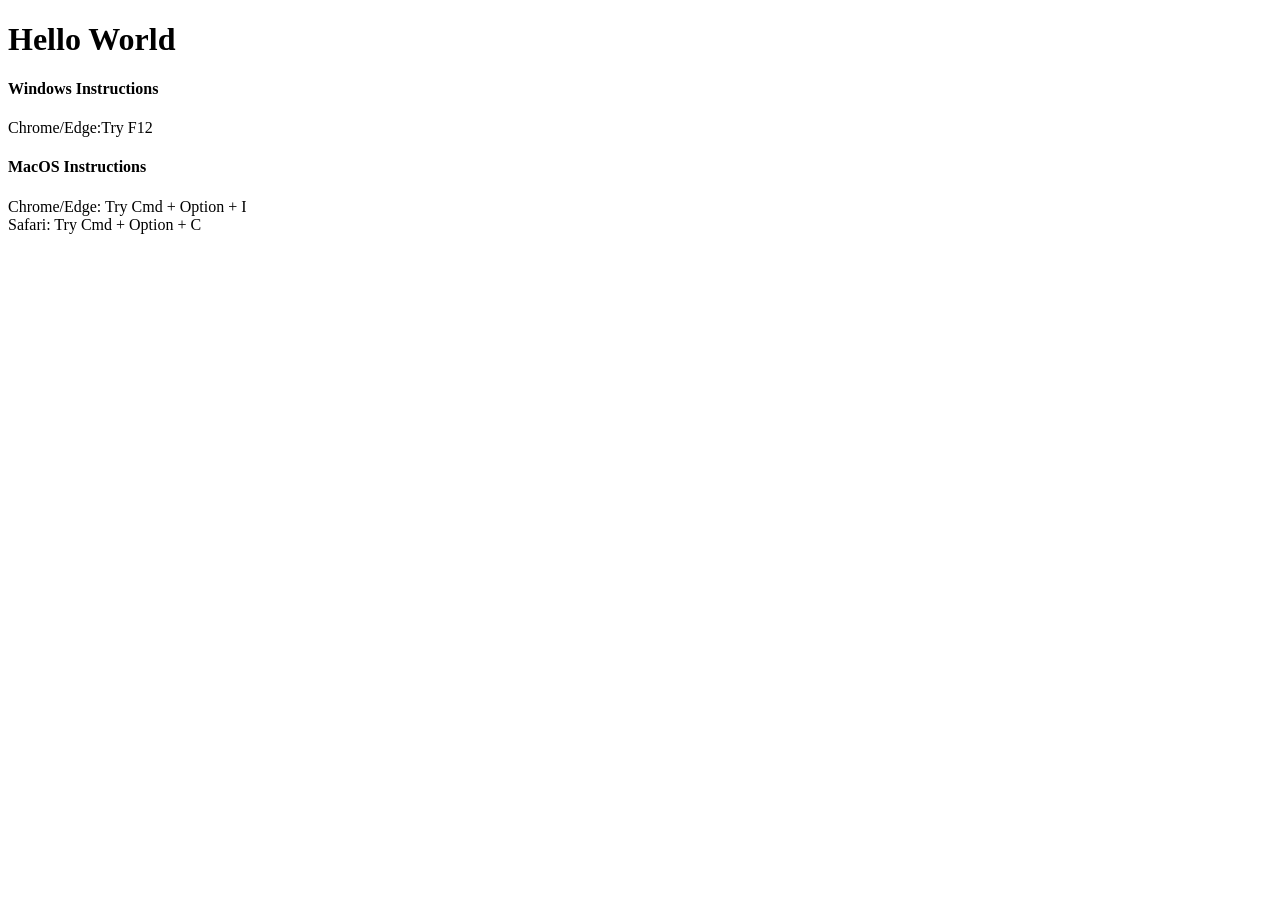
<file: demos/01_Demo_HelloWorld/index.html>
<!DOCTYPE html>
<html lang="en">
<head>
    <meta charset="UTF-8">
    <meta name="viewport" content="width=device-width, initial-scale=1.0">
    <title>Hello World</title>

</head>
<body>

    <div class="page-layout">

        <div class="container">

            <h1>Hello World</h1>
            <h4>Windows Instructions</h4>
            <p>
                Chrome/Edge:Try F12
            </p>
            <h4>MacOS Instructions</h4>
            <p>
                Chrome/Edge: Try Cmd + Option + I <br>
                Safari: Try Cmd + Option + C
            </p>

        </div>

    </div>

    <script>

        function sayHello() {

            var myName =  "Hannah";

            if (myName == "Josh") {

                // Josh Speaks
                console.log("Hello, World! My name is Josh.");

            } else if(myName == "Hannah") {

                // Hannah Speaks
                console.log("Hello, World! My name is Hannah.");

            } else {

                // Assign a default message.
                console.log("Hello, World!");

            }

            // Assign a message that always displays.
            console.log("The End.");

        }


        sayHello();


    </script>

</body>
</html>
</file>
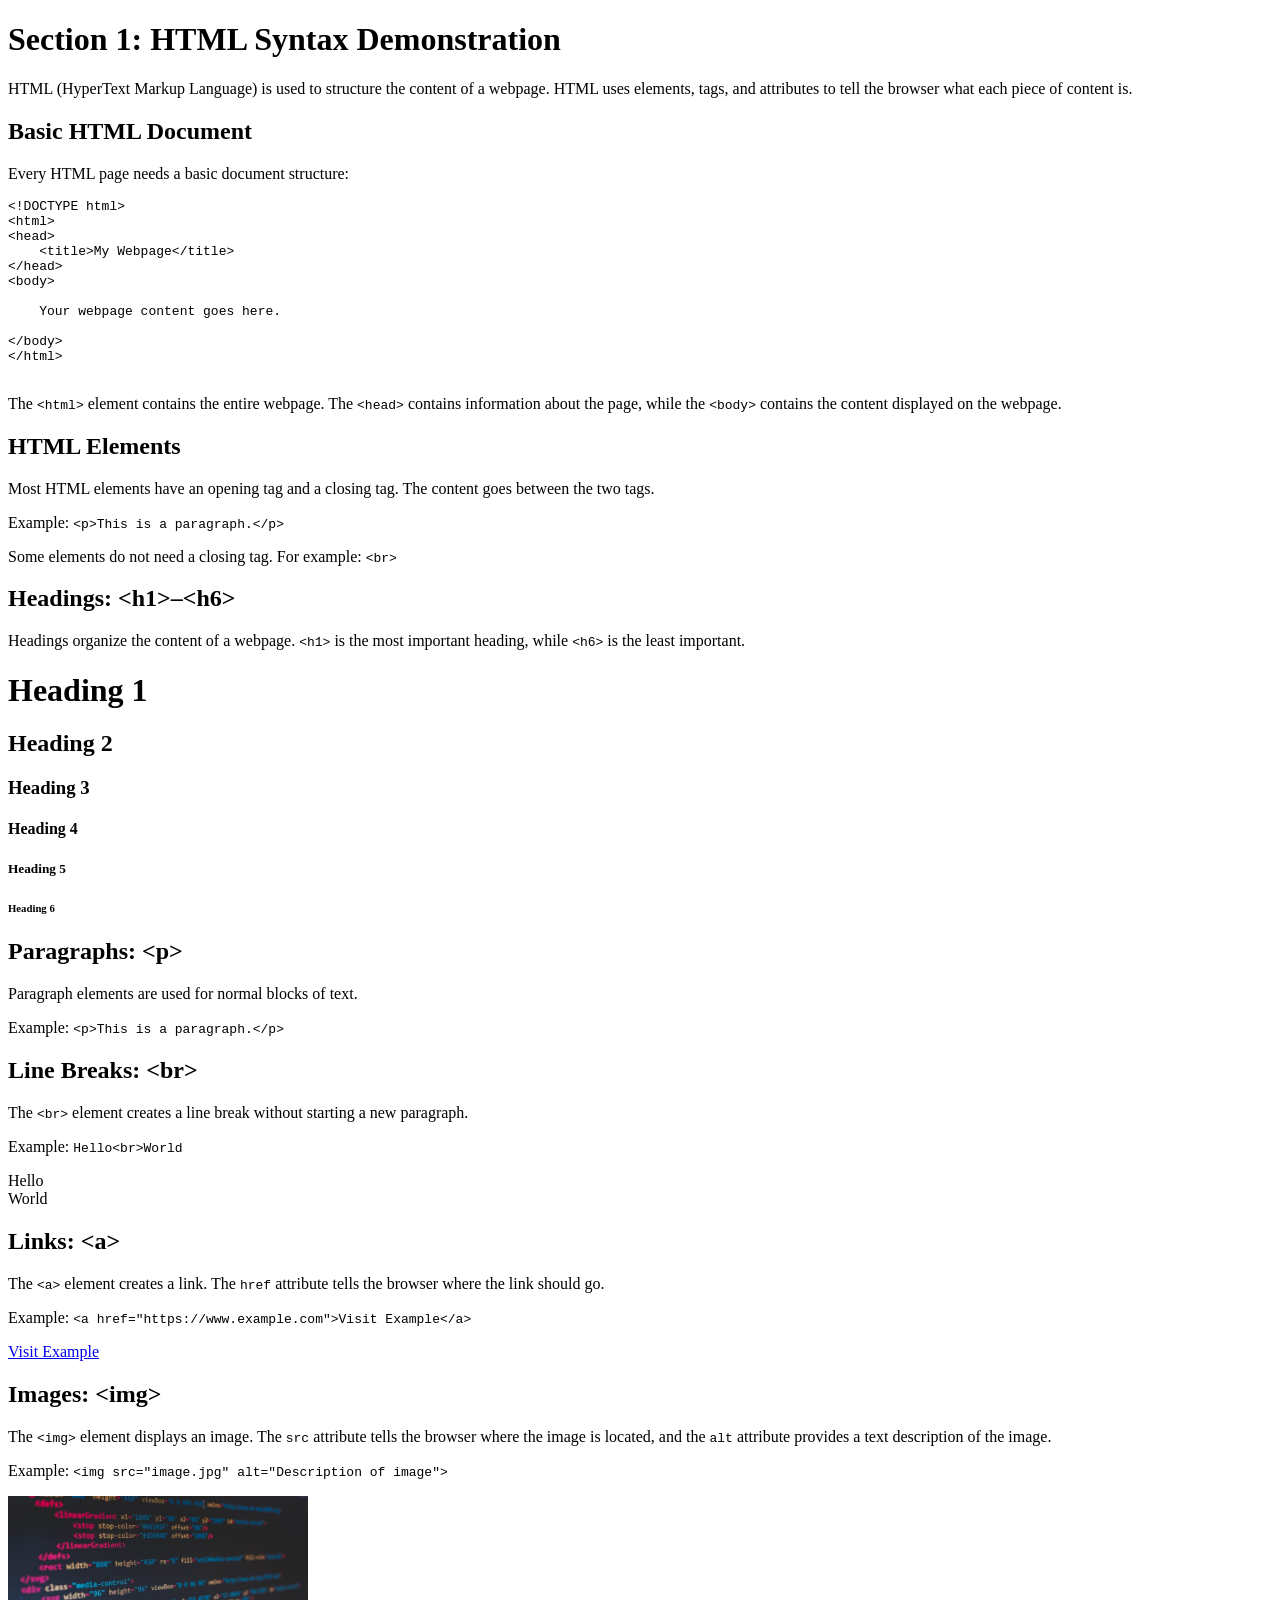
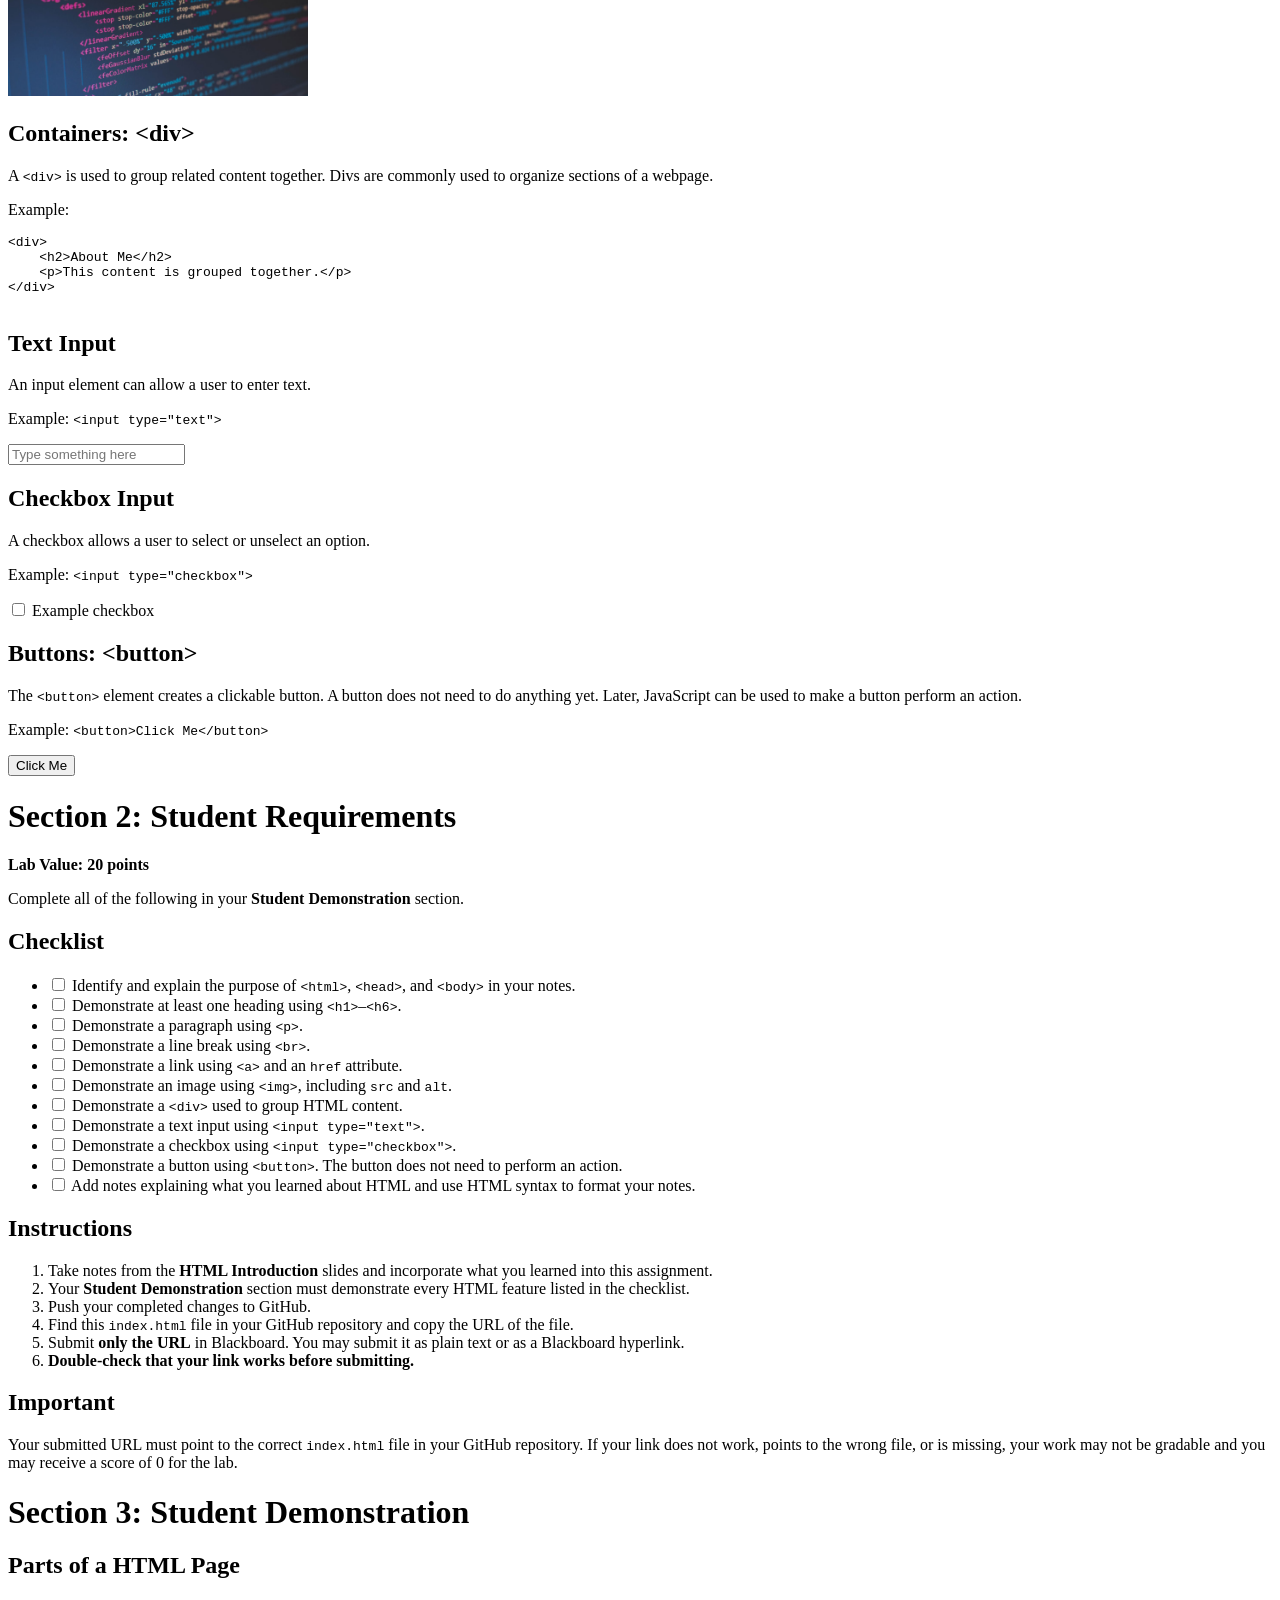
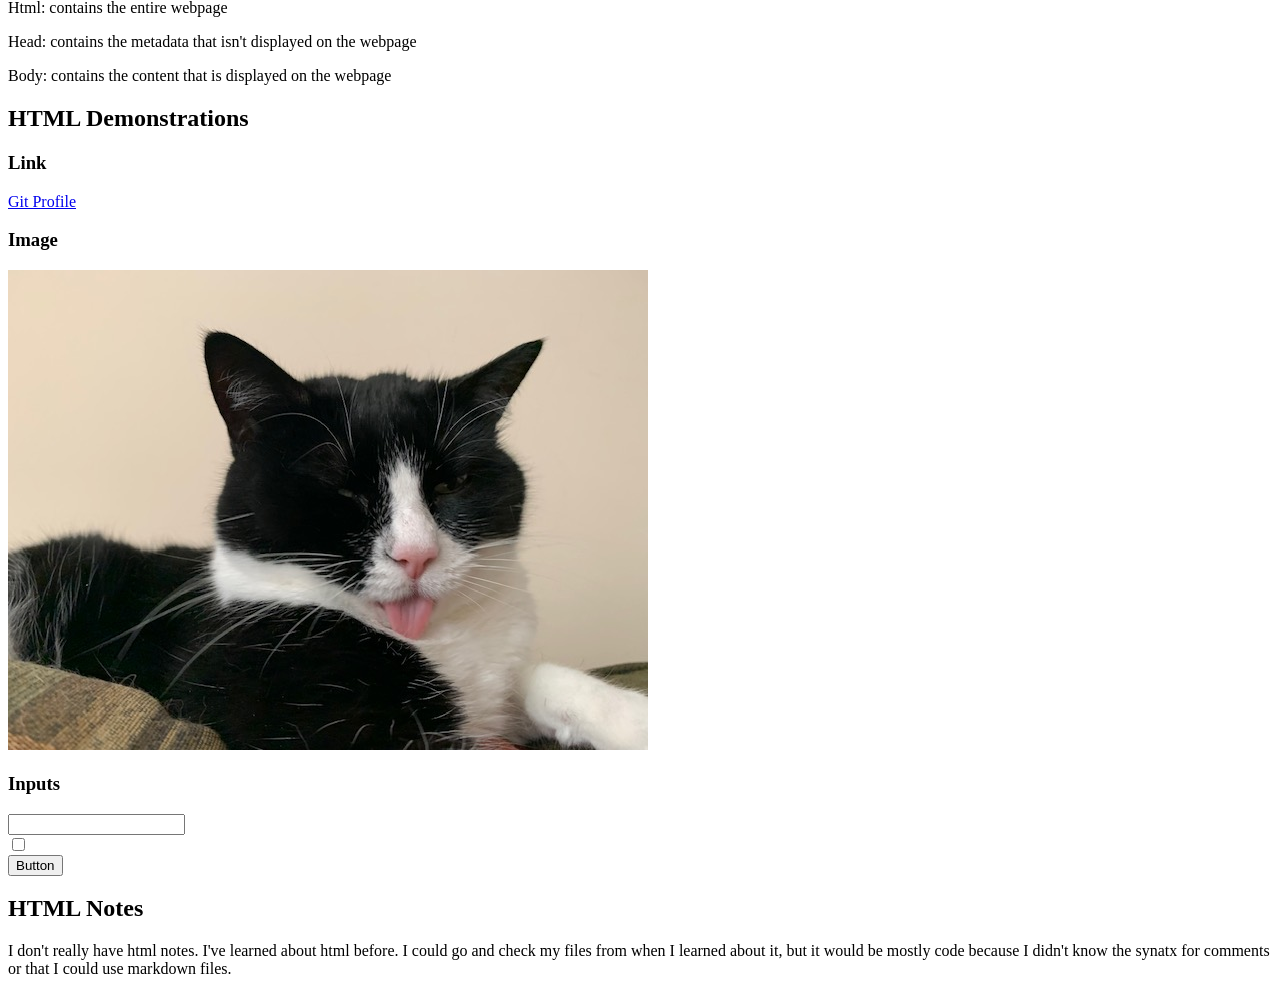
<file: labs/lab04-HTML-introduction/index.html>
<!DOCTYPE html>
<html lang="en">
<head>
    <meta charset="UTF-8">
    <title>HTML Introduction Lab</title>
</head>

<body>

    <!-- =========================================================
         SECTION 1: HTML SYNTAX DEMONSTRATION
         ========================================================= -->

    <div>
        <h1>Section 1: HTML Syntax Demonstration</h1>

        <p>
            HTML (HyperText Markup Language) is used to structure the
            content of a webpage. HTML uses elements, tags, and attributes
            to tell the browser what each piece of content is.
        </p>

        <h2>Basic HTML Document</h2>

        <p>
            Every HTML page needs a basic document structure:
        </p>

        <pre>
&lt;!DOCTYPE html&gt;
&lt;html&gt;
&lt;head&gt;
    &lt;title&gt;My Webpage&lt;/title&gt;
&lt;/head&gt;
&lt;body&gt;

    Your webpage content goes here.

&lt;/body&gt;
&lt;/html&gt;
        </pre>

        <p>
            The <code>&lt;html&gt;</code> element contains the entire webpage.
            The <code>&lt;head&gt;</code> contains information about the page,
            while the <code>&lt;body&gt;</code> contains the content displayed
            on the webpage.
        </p>


        <h2>HTML Elements</h2>

        <p>
            Most HTML elements have an opening tag and a closing tag.
            The content goes between the two tags.
        </p>

        <p>
            Example:
            <code>&lt;p&gt;This is a paragraph.&lt;/p&gt;</code>
        </p>

        <p>
            Some elements do not need a closing tag. For example:
            <code>&lt;br&gt;</code>
        </p>


        <h2>Headings: &lt;h1&gt;–&lt;h6&gt;</h2>

        <p>
            Headings organize the content of a webpage.
            <code>&lt;h1&gt;</code> is the most important heading,
            while <code>&lt;h6&gt;</code> is the least important.
        </p>

        <h1>Heading 1</h1>
        <h2>Heading 2</h2>
        <h3>Heading 3</h3>
        <h4>Heading 4</h4>
        <h5>Heading 5</h5>
        <h6>Heading 6</h6>


        <h2>Paragraphs: &lt;p&gt;</h2>

        <p>
            Paragraph elements are used for normal blocks of text.
        </p>

        <p>
            Example:
            <code>&lt;p&gt;This is a paragraph.&lt;/p&gt;</code>
        </p>


        <h2>Line Breaks: &lt;br&gt;</h2>

        <p>
            The <code>&lt;br&gt;</code> element creates a line break
            without starting a new paragraph.
        </p>

        <p>
            Example:
            <code>Hello&lt;br&gt;World</code>
        </p>

        <p>
            Hello<br>
            World
        </p>


        <h2>Links: &lt;a&gt;</h2>

        <p>
            The <code>&lt;a&gt;</code> element creates a link.
            The <code>href</code> attribute tells the browser where
            the link should go.
        </p>

        <p>
            Example:
            <code>&lt;a href="https://www.example.com"&gt;Visit Example&lt;/a&gt;</code>
        </p>

        <p>
            <a href="https://www.example.com">Visit Example</a>
        </p>


        <h2>Images: &lt;img&gt;</h2>

        <p>
            The <code>&lt;img&gt;</code> element displays an image.
            The <code>src</code> attribute tells the browser where the
            image is located, and the <code>alt</code> attribute provides
            a text description of the image.
        </p>

        <p>
            Example:
            <code>&lt;img src="image.jpg" alt="Description of image"&gt;</code>
        </p>

        <img src="./assets/image.jpg" alt="HTML Webpage" width="300" height="200">


        <h2>Containers: &lt;div&gt;</h2>

        <p>
            A <code>&lt;div&gt;</code> is used to group related content
            together. Divs are commonly used to organize sections of a webpage.
        </p>

        <p>
            Example:
        </p>

        <pre>
&lt;div&gt;
    &lt;h2&gt;About Me&lt;/h2&gt;
    &lt;p&gt;This content is grouped together.&lt;/p&gt;
&lt;/div&gt;
        </pre>


        <h2>Text Input</h2>

        <p>
            An input element can allow a user to enter text.
        </p>

        <p>
            Example:
            <code>&lt;input type="text"&gt;</code>
        </p>

        <p>
            <input type="text" placeholder="Type something here">
        </p>


        <h2>Checkbox Input</h2>

        <p>
            A checkbox allows a user to select or unselect an option.
        </p>

        <p>
            Example:
            <code>&lt;input type="checkbox"&gt;</code>
        </p>

        <p>
            <input type="checkbox"> Example checkbox
        </p>


        <h2>Buttons: &lt;button&gt;</h2>

        <p>
            The <code>&lt;button&gt;</code> element creates a clickable
            button. A button does not need to do anything yet. Later,
            JavaScript can be used to make a button perform an action.
        </p>

        <p>
            Example:
            <code>&lt;button&gt;Click Me&lt;/button&gt;</code>
        </p>

        <p>
            <button>Click Me</button>
        </p>

    </div>


    <!-- =========================================================
         SECTION 2: STUDENT REQUIREMENTS
         ========================================================= -->

    <div>

        <h1>Section 2: Student Requirements</h1>

        <p>
            <strong>Lab Value: 20 points</strong>
        </p>

        <p>
            Complete all of the following in your
            <strong>Student Demonstration</strong> section.
        </p>


        <h2>Checklist</h2>

        <ul>

            <li>
                <input type="checkbox">
                Identify and explain the purpose of
                <code>&lt;html&gt;</code>, <code>&lt;head&gt;</code>,
                and <code>&lt;body&gt;</code> in your notes.
            </li>

            <li>
                <input type="checkbox">
                Demonstrate at least one heading using
                <code>&lt;h1&gt;</code>–<code>&lt;h6&gt;</code>.
            </li>

            <li>
                <input type="checkbox">
                Demonstrate a paragraph using <code>&lt;p&gt;</code>.
            </li>

            <li>
                <input type="checkbox">
                Demonstrate a line break using <code>&lt;br&gt;</code>.
            </li>

            <li>
                <input type="checkbox">
                Demonstrate a link using <code>&lt;a&gt;</code> and
                an <code>href</code> attribute.
            </li>

            <li>
                <input type="checkbox">
                Demonstrate an image using <code>&lt;img&gt;</code>,
                including <code>src</code> and <code>alt</code>.
            </li>

            <li>
                <input type="checkbox">
                Demonstrate a <code>&lt;div&gt;</code> used to group
                HTML content.
            </li>

            <li>
                <input type="checkbox">
                Demonstrate a text input using
                <code>&lt;input type="text"&gt;</code>.
            </li>

            <li>
                <input type="checkbox">
                Demonstrate a checkbox using
                <code>&lt;input type="checkbox"&gt;</code>.
            </li>

            <li>
                <input type="checkbox">
                Demonstrate a button using <code>&lt;button&gt;</code>.
                The button does not need to perform an action.
            </li>

            <li>
                <input type="checkbox">
                Add notes explaining what you learned about HTML and
                use HTML syntax to format your notes.
            </li>

        </ul>


        <h2>Instructions</h2>

        <ol>

            <li>
                Take notes from the <strong>HTML Introduction</strong>
                slides and incorporate what you learned into this assignment.
            </li>

            <li>
                Your <strong>Student Demonstration</strong> section must
                demonstrate every HTML feature listed in the checklist.
            </li>

            <li>
                Push your completed changes to GitHub.
            </li>

            <li>
                Find this <code>index.html</code> file in your GitHub
                repository and copy the URL of the file.
            </li>

            <li>
                Submit <strong>only the URL</strong> in Blackboard.
                You may submit it as plain text or as a Blackboard hyperlink.
            </li>

            <li>
                <strong>Double-check that your link works before submitting.</strong>
            </li>

        </ol>


        <h2>Important</h2>

        <p>
            Your submitted URL must point to the correct
            <code>index.html</code> file in your GitHub repository.
            If your link does not work, points to the wrong file, or is
            missing, your work may not be gradable and you may receive
            a score of 0 for the lab.
        </p>

    </div>


    <!-- =========================================================
         SECTION 3: STUDENT DEMONSTRATION
         ========================================================= -->

    <div>

        <h1>Section 3: Student Demonstration</h1>

        <p>
            <!-- this feels a little strange, I usually take notes in comments or on a markdown file -->
            <div>
                 <h2>Parts of a HTML Page</h2>
                
                <p>
                    Html: contains the entire webpage
                </p>

                <p>
                    Head: contains the metadata that isn't displayed on the webpage
                </p>

                <p>
                    Body: contains the content that is displayed on the webpage
                </p>
            </div>

            <div>
                <h2>HTML Demonstrations</h2>
                
                <h3>Link</h3>

                <a href="https://github.com/olsons36-creator"_blank target="_blank">Git Profile</a>

                <h3>Image</h3>

                <img src="assets/Zoey.jpg" alt="picture of my cat sticking her tounge out">

                <h3>Inputs</h3>

                <input type="text">
                <br>

                <input type="checkbox">
                <br>

                <button>Button</button>

            </div>

            <div>
                <h2>HTML Notes</h2>

                <p>
                    I don't really have html notes. I've learned about html before. I could go and check my files from when I learned about it,
                    but it would be mostly code because I didn't know the synatx for comments or that I could use markdown files. 
                </p>

            </div>

        </p>

    </div>

</body>
</html>
</file>
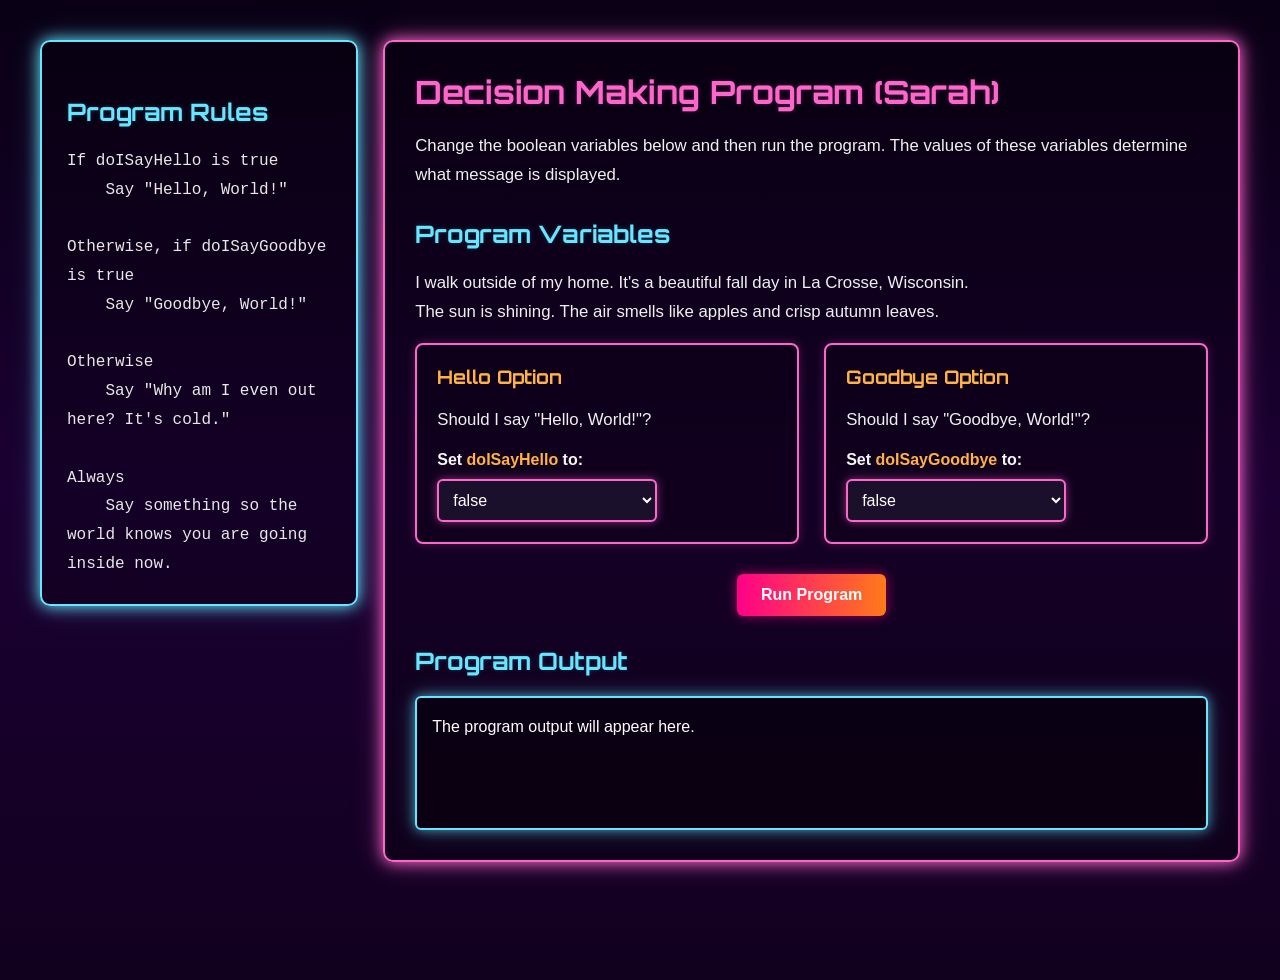
<file: labs/lab06-programming-introduction/index.html>
<!DOCTYPE html>
<html lang="en">
<head>
    <meta charset="UTF-8">
    <meta name="viewport" content="width=device-width, initial-scale=1.0">
    <title>Decision Making Program</title>

    <link rel="stylesheet" type="text/css" href="css/style.css">
</head>
<body>

    <div class="page-layout">

        <aside class="sidebar">

            <h2>Program Rules</h2>

            <div class="rules">

                If doISayHello is true<br>
                &nbsp;&nbsp;&nbsp;&nbsp;Say "Hello, World!"<br><br>

                Otherwise, if doISayGoodbye is true<br>
                &nbsp;&nbsp;&nbsp;&nbsp;Say "Goodbye, World!"<br><br>

                Otherwise<br>
                &nbsp;&nbsp;&nbsp;&nbsp;Say "Why am I even out here? It's cold."<br><br>

                Always<br>
                &nbsp;&nbsp;&nbsp;&nbsp;Say something so the world knows you are going inside now.

            </div>

        </aside>

        <div class="container">

            <h1>Decision Making Program (Sarah)</h1>

            <p>
                Change the boolean variables below and then run the program.
                The values of these variables determine what message is displayed.
            </p>

            <h2>Program Variables</h2>

            <p>
                I walk outside of my home. It's a beautiful fall day in La Crosse, Wisconsin.
                <br>
                The sun is shining. The air smells like apples and crisp autumn leaves.
            </p>

            <div class="variable-container">

                <div class="variable-card">

                    <h3>Hello Option</h3>

                    <p>
                        Should I say "Hello, World!"?
                    </p>

                    <label for="helloInput">
                        Set <strong>doISayHello</strong> to:&nbsp;
                    </label>

                    <select id="helloInput">
                        <option value="true">true</option>
                        <option value="false" selected>false</option>
                    </select>

                </div>

                <div class="variable-card">

                    <h3>Goodbye Option</h3>

                    <p>
                        Should I say "Goodbye, World!"?
                    </p>

                    <label for="goodbyeInput">
                        Set <strong>doISayGoodbye</strong> to:&nbsp;
                    </label>

                    <select id="goodbyeInput">
                        <option value="true">true</option>
                        <option value="false" selected>false</option>
                    </select>

                </div>

            </div>

            <button onclick="runProgram()">Run Program</button>

            <h2>Program Output</h2>

            <div id="output">
                The program output will appear here.
            </div>

        </div>

    </div>

    <script>

        let doISayHello = false;
        let doISayGoodbye = false;

        function updateVariables() {

            doISayHello =
                document.getElementById("helloInput").value == "true";

            doISayGoodbye =
                document.getElementById("goodbyeInput").value == "true";

        }

        function displayMessages(message, finalMessage) {

            document.getElementById("output").innerHTML =
                message + "<br>" + "..." + "<br>" + "..." + "<br>" + finalMessage;

        }

        function sayHello() {

            /***********************************************************************
            * DIRECTIONS
            *
            * Run the program using every possible combination of true and false
            * values for the variables below.
            *
            * Record your observations for each test in the Student Observation
            * Area.
            ***********************************************************************/

            /*
                STUDENT OBSERVATION AREA
            
                Test #1
                doISayHello = true
                doISayGoodbye = true
             
                Observation:
                Hello World
                ...
                ...
                I am tired of being outside. I am going inside now.
            
                ***********************************************************************
                
                Test #2
                doISayHello = false
                doISayGoodbye = false
             
                Observation:
                Why am I even out here? It's cold.
                ...
                ...
                I am tired of being outside. I am going inside now.

                ***********************************************************************

                Test #3
                doISayHello = true
                doISayGoodbye = false
             
                Observation:
                Hello World!
                ...
                ...
                I am tired of being outside. I am going inside now.

                ***********************************************************************    

                Test #4
                doISayHello = false
                doISayGoodbye = true
             
                Observation:
                Goodbye World!
                ...
                ...
                I am tired of being outside. I am going inside now.
                
            */
    

            let message;
            let finalMessage;
            let worldMessage;

            if(doISayHello == true) {

                // Assign a greeting message.
                message = "Hello, World!";
                worldMessage = "Hi";

            } else if(doISayGoodbye == true) {

                // Assign a goodbye message.
                message = "Goodbye, World!";
                worldMessage = "Bye";

            } else {

                // Assign a default message.
                message = "If you have low iron, you might want to go to your doctor to see what you can do. My mom had really low iron and she got a few blood infusions to increase her iron. She also takes iron supplements to keep her iron levels normal (they were prescribed by her doctor). She mentioned to me that she has a lot more energy now.";
                worldMessage = "(sorry for the unsolicited advice)";

            }
            
            if ((doISayHello == true) & (doISayGoodbye == true)) {

                message = "Hello Goodbye, World!";
                worldMessage = "What";

            }

            // Assign a message that always displays.
            finalMessage = "Check the console log";

            console.log(worldMessage);

            displayMessages(message, finalMessage);

        }

        function runProgram() {

            updateVariables();
            sayHello();

        }

    </script>

</body>
</html>
</file>
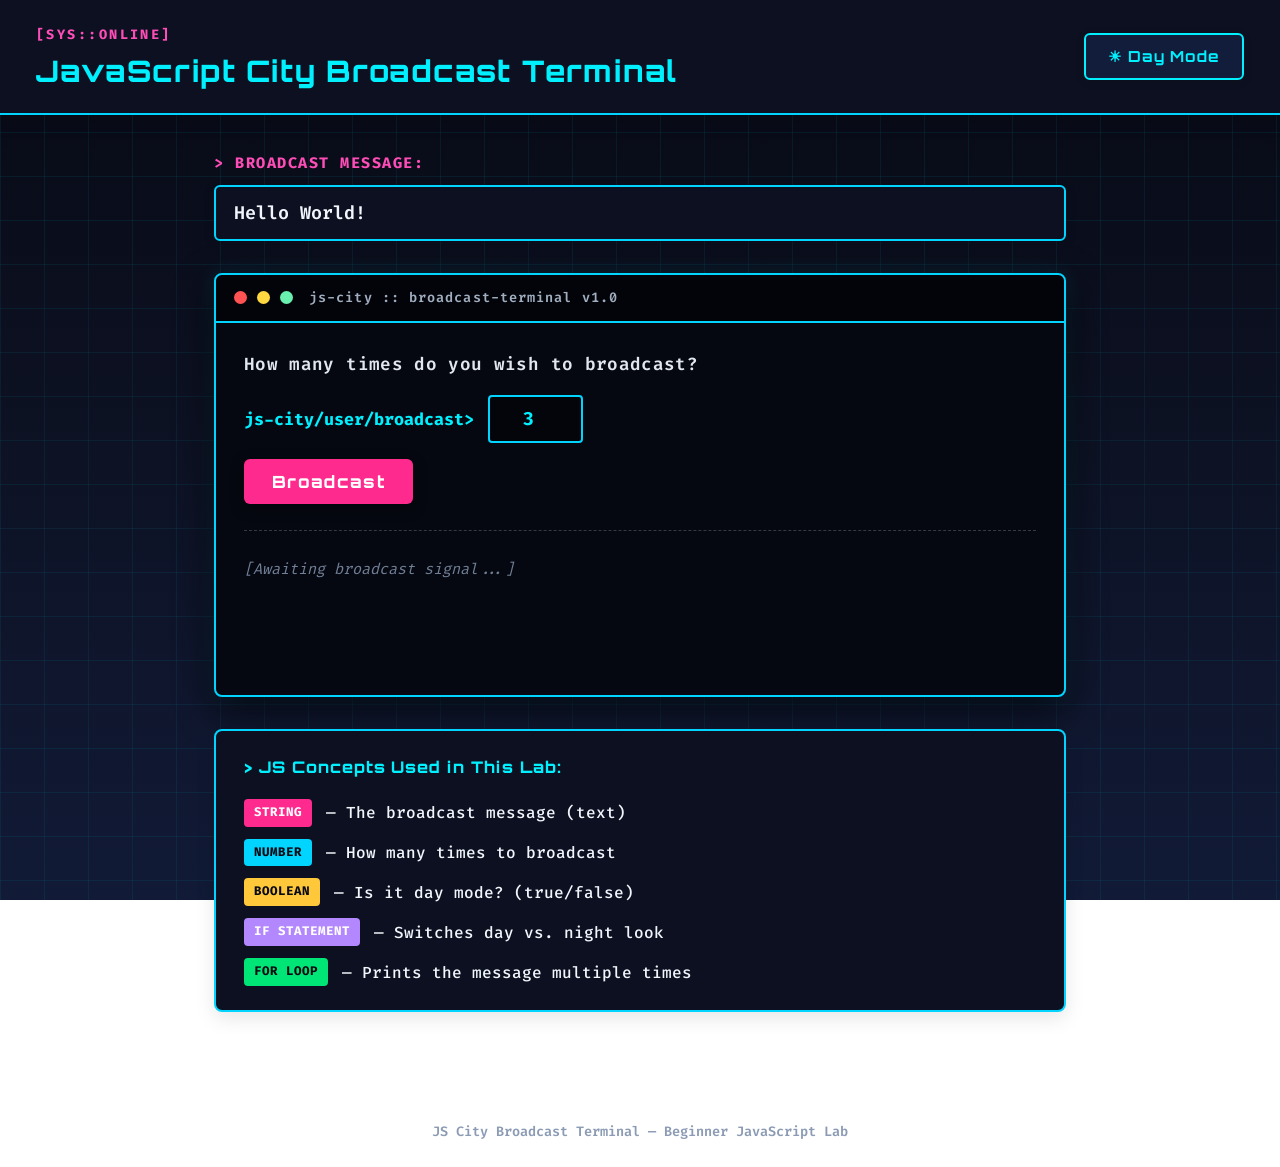
<file: labs/lab07-javascript-introduction/index.html>
<!DOCTYPE html>
<html lang="en">
<head>
  <meta charset="UTF-8" />
  <meta name="viewport" content="width=device-width, initial-scale=1.0" />
  <title>JavaScript City Broadcast Terminal</title>
  <link rel="stylesheet" href="css/style.css" />
</head>
<body id="page-body">

  <!-- ===== PAGE HEADER ===== -->
  <header class="site-header">
    <div class="header-left">
      <span class="header-tag">[SYS::ONLINE]</span>
      <h1 class="site-title">JavaScript City Broadcast Terminal</h1>
    </div>
    <div class="header-right">
      <!-- Day/Night Toggle Button -->
      <button id="toggle-btn" onclick="toggleDayNight()">☀ Day Mode</button>
    </div>
  </header>

  <!-- ===== MAIN CONTENT ===== -->
  <main class="main-content">

    <!-- Message Input Section -->
    <section class="input-section">
      <label for="message-input" class="input-label">
        &gt; BROADCAST MESSAGE:
      </label>
      <input
        type="text"
        id="message-input"
        class="message-input"
        value="Hello World!"
        placeholder="Type your message here..."
      />
    </section>

    <!-- Terminal Window -->
    <section class="terminal-wrapper">
      <div class="terminal-titlebar">
        <span class="dot dot-red"></span>
        <span class="dot dot-yellow"></span>
        <span class="dot dot-green"></span>
        <span class="terminal-label">js-city :: broadcast-terminal v1.0</span>
      </div>

      <div class="terminal-body">

        <!-- Terminal Prompt Area -->
        <div class="terminal-prompt-area">
          <p class="terminal-question">How many times do you wish to broadcast?</p>
          <div class="terminal-input-row">
            <label for="count-input" class="prompt-label">js-city/user/broadcast&gt;</label>
            <input
              type="number"
              id="count-input"
              class="count-input"
              min="1"
              max="50"
              value="3"
            />
          </div>
          <button id="broadcast-btn" onclick="runBroadcast()"> Broadcast</button>
        </div>

        <!-- Terminal Output -->
        <div class="terminal-divider"></div>
        <div id="terminal-output" class="terminal-output">
          <p class="output-idle">[Awaiting broadcast signal...]</p>
        </div>

      </div>
    </section>

    <!-- Beginner Concept Labels -->
    <section class="concept-legend">
      <h2 class="legend-title">&gt; JS Concepts Used in This Lab:</h2>
      <ul class="legend-list">
        <li><span class="tag tag-string">STRING</span> — The broadcast message (text)</li>
        <li><span class="tag tag-number">NUMBER</span> — How many times to broadcast</li>
        <li><span class="tag tag-boolean">BOOLEAN</span> — Is it day mode? (true/false)</li>
        <li><span class="tag tag-if">IF STATEMENT</span> — Switches day vs. night look</li>
        <li><span class="tag tag-loop">FOR LOOP</span> — Prints the message multiple times</li>
      </ul>
    </section>

  </main>

  <footer class="site-footer">
    <p>JS City Broadcast Terminal &mdash; Beginner JavaScript Lab</p>
  </footer>

  <!--
  =============================================================
  1. CRITICAL CONNECTION FAILURE

  The website's JavaScript file is not being loaded.

  Symptoms:
  - The Day/Night button does not work.
  - The Broadcast button does not work.
  - No JavaScript functions will run.

  Your mission:
  Reconnect index.html to the JavaScript file by adding
  the missing script reference near the bottom of the page.
  =============================================================
  -->  
  <script src="js/script.js"></script>
</body>
</html>
</file>
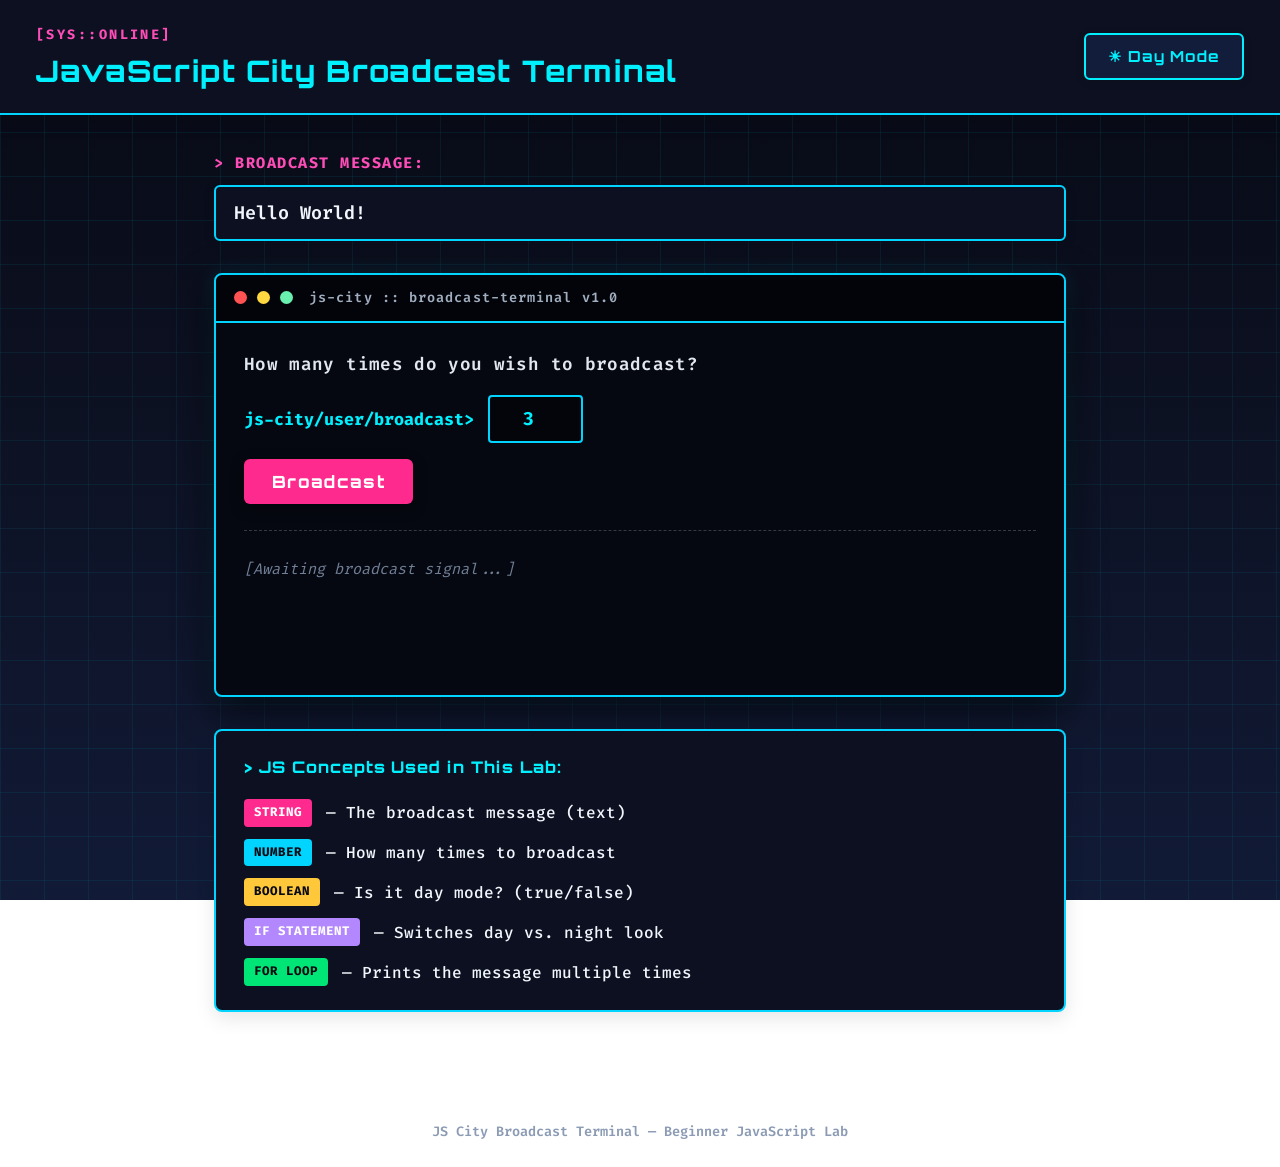
<file: demos/00_Demo_HTML_CSS_Portfolio/04-Javascript/index.html>
<!DOCTYPE html>
<html lang="en">
<head>
  <meta charset="UTF-8" />
  <meta name="viewport" content="width=device-width, initial-scale=1.0" />
  <title>JavaScript City Broadcast Terminal</title>
  <link rel="stylesheet" href="css/style.css" />
</head>
<body id="page-body">

  <!-- ===== PAGE HEADER ===== -->
  <header class="site-header">
    <div class="header-left">
      <span class="header-tag">[SYS::ONLINE]</span>
      <h1 class="site-title">JavaScript City Broadcast Terminal</h1>
    </div>
    <div class="header-right">
      <!-- Day/Night Toggle Button -->
      <button id="toggle-btn" onclick="toggleDayNight()">☀ Day Mode</button>
    </div>
  </header>

  <!-- ===== MAIN CONTENT ===== -->
  <main class="main-content">

    <!-- Message Input Section -->
    <section class="input-section">
      <label for="message-input" class="input-label">
        &gt; BROADCAST MESSAGE:
      </label>
      <input
        type="text"
        id="message-input"
        class="message-input"
        value="Hello World!"
        placeholder="Type your message here..."
      />
    </section>

    <!-- Terminal Window -->
    <section class="terminal-wrapper">
      <div class="terminal-titlebar">
        <span class="dot dot-red"></span>
        <span class="dot dot-yellow"></span>
        <span class="dot dot-green"></span>
        <span class="terminal-label">js-city :: broadcast-terminal v1.0</span>
      </div>

      <div class="terminal-body">

        <!-- Terminal Prompt Area -->
        <div class="terminal-prompt-area">
          <p class="terminal-question">How many times do you wish to broadcast?</p>
          <div class="terminal-input-row">
            <label for="count-input" class="prompt-label">js-city/user/broadcast&gt;</label>
            <input
              type="number"
              id="count-input"
              class="count-input"
              min="1"
              max="50"
              value="3"
            />
          </div>
          <button id="broadcast-btn" onclick="runBroadcast()"> Broadcast</button>
        </div>

        <!-- Terminal Output -->
        <div class="terminal-divider"></div>
        <div id="terminal-output" class="terminal-output">
          <p class="output-idle">[Awaiting broadcast signal...]</p>
        </div>

      </div>
    </section>

    <!-- Beginner Concept Labels -->
    <section class="concept-legend">
      <h2 class="legend-title">&gt; JS Concepts Used in This Lab:</h2>
      <ul class="legend-list">
        <li><span class="tag tag-string">STRING</span> — The broadcast message (text)</li>
        <li><span class="tag tag-number">NUMBER</span> — How many times to broadcast</li>
        <li><span class="tag tag-boolean">BOOLEAN</span> — Is it day mode? (true/false)</li>
        <li><span class="tag tag-if">IF STATEMENT</span> — Switches day vs. night look</li>
        <li><span class="tag tag-loop">FOR LOOP</span> — Prints the message multiple times</li>
      </ul>
    </section>

  </main>

  <footer class="site-footer">
    <p>JS City Broadcast Terminal &mdash; Beginner JavaScript Lab</p>
  </footer>

  <script src="js/script.js"></script>
</body>
</html>
</file>
<file: labs/lab06-programming-introduction/css/style.css>
/* ===== Fonts ===== */

@import url('https://fonts.googleapis.com/css2?family=Orbitron:wght@500;700&display=swap');

/* ===== Page ===== */

body {
    background: linear-gradient(
        to bottom,
        #090014 0%,
        #1b0033 50%,
        #12001f 100%
    );

    color: #ffffff;
    font-family: "Segoe UI", Arial, sans-serif;

    min-height: 100vh;

    margin: 0;
    padding: 40px;
}

/* ===== Layout ===== */

.page-layout {
    display: flex;
    gap: 25px;
    align-items: flex-start;
}

/* ===== Sidebar ===== */

.sidebar {
    flex: 1;
    max-width: 280px;

    padding: 25px;

    background: rgba(0, 0, 0, 0.25);

    border: 2px solid #66e6ff;
    border-radius: 10px;

    box-shadow:
        0 0 15px #66e6ff,
        0 0 30px rgba(102, 230, 255, 0.25);
}

/* ===== Rules ===== */

.rules {
    font-family: Consolas, "Courier New", monospace;

    color: #e8e8e8;

    line-height: 1.8;
}

/* ===== Main Content ===== */

.container {
    flex: 3;

    padding: 30px;

    background: rgba(0, 0, 0, 0.25);

    border: 2px solid #ff66cc;
    border-radius: 10px;

    box-shadow:
        0 0 15px #ff66cc,
        0 0 30px rgba(255, 102, 204, 0.35);
}

/* ===== Headings ===== */

h1,
h2,
h3 {
    font-family: "Orbitron", sans-serif;
}

h1 {
    color: #ff66cc;

    margin-top: 0;
    margin-bottom: 20px;

    text-shadow: 0 0 4px rgba(255, 102, 204, 0.25);
}

h2 {
    color: #66e6ff;

    margin-top: 30px;

    text-shadow: 0 0 4px rgba(102, 230, 255, 0.2);
}

h3 {
    color: #ffb347;

    margin-top: 0;
    margin-bottom: 15px;
}

/* ===== Text ===== */

p {
    color: #f0f0f0;

    font-size: 1.05rem;
    line-height: 1.7;
}

strong {
    color: #ffb347;
}

/* ===== Variable Cards ===== */

.variable-container {
    display: flex;
    gap: 25px;

    margin-bottom: 30px;
}

.variable-card {
    flex: 1;

    padding: 20px;

    background: rgba(0, 0, 0, 0.20);

    border: 2px solid #ff66cc;
    border-radius: 8px;

    box-shadow:
        0 0 10px rgba(255, 102, 204, 0.25);
}

/* ===== Labels ===== */

label {
    color: #f5f5f5;

    font-weight: 600;
}

/* ===== Dropdowns ===== */

select {
    width: 220px;

    padding: 10px;
    margin-top: 10px;

    background-color: #1a102b;

    color: white;

    border: 2px solid #ff66cc;
    border-radius: 6px;

    font-size: 1rem;
    font-family: inherit;

    box-shadow:
        0 0 8px rgba(255, 102, 204, 0.5);

    outline: none;
}

select:focus {
    box-shadow:
        0 0 12px #ff66cc,
        0 0 20px rgba(255, 102, 204, 0.5);
}

/* ===== Button ===== */

button {
    display: block;

    margin: 0 auto 30px auto;

    background: linear-gradient(
        to right,
        #ff0088,
        #ff7a18
    );

    color: white;

    border: none;
    border-radius: 6px;

    padding: 12px 24px;

    font-size: 1rem;
    font-weight: 600;
    font-family: inherit;

    cursor: pointer;

    box-shadow:
        0 0 12px rgba(255, 0, 136, 0.6);

    transition: all 0.2s ease;
}

button:hover {
    transform: translateY(-2px);

    box-shadow:
        0 0 18px rgba(255, 0, 136, 0.8),
        0 0 30px rgba(255, 0, 136, 0.4);
}

/* ===== Output ===== */

#output {
    margin-top: 15px;

    min-height: 100px;

    padding: 15px;

    background-color: rgba(0, 0, 0, 0.4);

    border: 2px solid #66e6ff;
    border-radius: 6px;

    color: #ffffff;

    font-size: 1rem;
    line-height: 1.8;

    box-shadow:
        0 0 12px rgba(102, 230, 255, 0.6),
        0 0 25px rgba(102, 230, 255, 0.25);
}

/* ===== Mobile ===== */

@media (max-width: 900px) {

    .page-layout {
        flex-direction: column;
    }

    .sidebar {
        max-width: 100%;
    }

    .variable-container {
        flex-direction: column;
    }

    select {
        width: 100%;
    }

}
</file>
<file: labs/lab07-javascript-introduction/css/style.css>
/* ============================================================
   CSS: JavaScript City Broadcast Terminal
   Synthwave / Cyberpunk Aesthetic (High Contrast & Legible)
   ============================================================ */

/* ----- Google Font Import ----- */
@import url('https://fonts.googleapis.com/css2?family=Fira+Code:wght@400;600;700&family=Orbitron:wght@600;800;900&display=swap');

/* ----- CSS Variables: Night Mode (Cooler Tones - Default) ----- */
:root {
  /* Backgrounds & Canvas */
  --bg-gradient:       linear-gradient(180deg, #070913 0%, #0d1224 50%, #111a36 100%);
  --bg-grid-color:     rgba(0, 229, 255, 0.07);

  /* Containers & Terminal */
  --surface-color:     #0c1020;
  --terminal-bg:       #060811;
  --terminal-border:   #00d4ff;
  --terminal-shadow:   0 12px 36px rgba(0, 0, 0, 0.75), 0 0 20px rgba(0, 212, 255, 0.15);

  /* Typography & Contrast */
  --text-main:         #f0f6fc;
  --text-muted:        #8b9bb4;
  --title-color:       #00f0ff;
  --title-sub:         #ff4db8;

  /* Interactive Accents */
  --accent-cyan:       #00f0ff;
  --accent-pink:       #ff2a8d;
  --btn-toggle-bg:     #121d3b;
  --btn-toggle-border: #00f0ff;
  --btn-toggle-text:   #00f0ff;

  --btn-action-bg:     #ff2a8d;
  --btn-action-text:   #ffffff;

  /* Output text */
  --output-text:       #5af7ff;
  --output-prefix:     #ff2a8d;

  /* Educational Concept Tags */
  --tag-string:        #ff2a8d;
  --tag-number:        #00d4ff;
  --tag-boolean:       #ffc83b;
  --tag-if:            #b388ff;
  --tag-loop:          #00e676;

  /* Window Dots */
  --dot-red:           #ff5252;
  --dot-yellow:        #ffd740;
  --dot-green:         #69f0ae;
}

/* ----- CSS Variables: Day Mode (Warmer Sunset/Retro Tones) ----- */
body.day-mode {
  --bg-gradient:       linear-gradient(180deg, #fff3e6 0%, #ffe0cc 45%, #ffd1b3 100%);
  --bg-grid-color:     rgba(230, 81, 0, 0.08);

  --surface-color:     #ffffff;
  --terminal-bg:       #1f1424;
  --terminal-border:   #ff5e3a;
  --terminal-shadow:   0 14px 40px rgba(180, 50, 20, 0.18), 0 0 25px rgba(255, 94, 58, 0.25);

  --text-main:         #241526;
  --text-muted:        #6b536e;
  --title-color:       #d81e5b;
  --title-sub:         #e65100;

  --accent-cyan:       #e65100;
  --accent-pink:       #d81e5b;
  --btn-toggle-bg:     #ffe8dc;
  --btn-toggle-border: #e65100;
  --btn-toggle-text:   #b83800;

  --btn-action-bg:     #e65100;
  --btn-action-text:   #ffffff;

  --output-text:       #ffd166;
  --output-prefix:     #ff5e3a;

  --tag-string:        #d81e5b;
  --tag-number:        #e65100;
  --tag-boolean:       #c67d00;
  --tag-if:            #7b1fa2;
  --tag-loop:          #2e7d32;
}

/* ============================================================
   Base Setup & Typography Scaling
   ============================================================ */
*, *::before, *::after {
  box-sizing: border-box;
  margin: 0;
  padding: 0;
}

body {
  background: var(--bg-gradient);
  background-attachment: fixed;
  color: var(--text-main);
  font-family: 'Fira Code', monospace;
  font-size: 16px;
  line-height: 1.6;
  min-height: 100vh;
  position: relative;
  transition: background 0.4s ease, color 0.3s ease;
}

/* Subtle grid floor overlay */
body::before {
  content: "";
  position: fixed;
  inset: 0;
  background-image:
    linear-gradient(var(--bg-grid-color) 1.5px, transparent 1.5px),
    linear-gradient(90deg, var(--bg-grid-color) 1.5px, transparent 1.5px);
  background-size: 44px 44px;
  pointer-events: none;
  z-index: 0;
}

/* ============================================================
   Header Section
   ============================================================ */
.site-header {
  position: relative;
  z-index: 1;
  display: flex;
  align-items: center;
  justify-content: space-between;
  flex-wrap: wrap;
  gap: 16px;
  padding: 24px 36px;
  background-color: var(--surface-color);
  border-bottom: 2px solid var(--terminal-border);
  box-shadow: 0 4px 20px rgba(0, 0, 0, 0.15);
  transition: all 0.3s ease;
}

.header-left {
  display: flex;
  flex-direction: column;
  gap: 6px;
}

.header-tag {
  font-size: 0.85rem;
  font-weight: 700;
  color: var(--title-sub);
  letter-spacing: 0.18em;
  text-transform: uppercase;
}

.site-title {
  font-family: 'Orbitron', sans-serif;
  font-size: clamp(1.2rem, 3.2vw, 1.85rem);
  font-weight: 800;
  color: var(--title-color);
  letter-spacing: 0.04em;
  line-height: 1.25;
  transition: color 0.3s ease;
}

#toggle-btn {
  font-family: 'Orbitron', sans-serif;
  font-size: 0.95rem;
  font-weight: 700;
  padding: 12px 22px;
  background-color: var(--btn-toggle-bg);
  color: var(--btn-toggle-text);
  border: 2px solid var(--btn-toggle-border);
  border-radius: 6px;
  cursor: pointer;
  letter-spacing: 0.06em;
  transition: all 0.25s ease;
  box-shadow: 0 2px 10px rgba(0, 0, 0, 0.1);
}

#toggle-btn:hover {
  transform: translateY(-2px);
  box-shadow: 0 4px 15px rgba(0, 0, 0, 0.2);
}

/* ============================================================
   Main Layout Container
   ============================================================ */
.main-content {
  position: relative;
  z-index: 1;
  max-width: 900px;
  margin: 36px auto;
  padding: 0 24px 48px 24px;
  display: flex;
  flex-direction: column;
  gap: 32px;
}

/* ============================================================
   Broadcast Message Input
   ============================================================ */
.input-section {
  display: flex;
  flex-direction: column;
  gap: 10px;
}

.input-label {
  font-size: 0.95rem;
  font-weight: 700;
  color: var(--title-sub);
  letter-spacing: 0.1em;
}

.message-input {
  font-family: 'Fira Code', monospace;
  font-size: 1.15rem;
  font-weight: 600;
  padding: 14px 18px;
  background-color: var(--surface-color);
  color: var(--text-main);
  border: 2px solid var(--terminal-border);
  border-radius: 6px;
  outline: none;
  width: 100%;
  transition: all 0.25s ease;
  box-shadow: 0 4px 12px rgba(0, 0, 0, 0.1);
}

.message-input:focus {
  border-color: var(--accent-pink);
  box-shadow: 0 0 12px rgba(255, 42, 141, 0.3);
}

/* ============================================================
   Terminal Window
   ============================================================ */
.terminal-wrapper {
  background-color: var(--terminal-bg);
  border: 2px solid var(--terminal-border);
  border-radius: 8px;
  overflow: hidden;
  box-shadow: var(--terminal-shadow);
  transition: all 0.3s ease;
}

.terminal-titlebar {
  display: flex;
  align-items: center;
  gap: 10px;
  padding: 12px 18px;
  background-color: rgba(0, 0, 0, 0.45);
  border-bottom: 2px solid var(--terminal-border);
}

.dot {
  width: 13px;
  height: 13px;
  border-radius: 50%;
  display: inline-block;
}
.dot-red    { background-color: var(--dot-red); }
.dot-yellow { background-color: var(--dot-yellow); }
.dot-green  { background-color: var(--dot-green); }

.terminal-label {
  font-family: 'Fira Code', monospace;
  font-size: 0.85rem;
  font-weight: 600;
  color: #a0aec0;
  margin-left: 6px;
  letter-spacing: 0.08em;
}

.terminal-body {
  padding: 28px;
  display: flex;
  flex-direction: column;
  gap: 22px;
}

.terminal-prompt-area {
  display: flex;
  flex-direction: column;
  gap: 16px;
}

.terminal-question {
  color: #e2e8f0;
  font-size: 1.1rem;
  font-weight: 600;
  letter-spacing: 0.02em;
}

.terminal-input-row {
  display: flex;
  align-items: center;
  gap: 14px;
  flex-wrap: wrap;
}

.prompt-label {
  color: var(--accent-cyan);
  font-size: 1.05rem;
  font-weight: 700;
  white-space: nowrap;
}

.count-input {
  font-family: 'Fira Code', monospace;
  font-size: 1.15rem;
  font-weight: 700;
  padding: 10px 14px;
  width: 95px;
  background-color: #04050a;
  color: #00f0ff;
  border: 2px solid var(--terminal-border);
  border-radius: 4px;
  outline: none;
  text-align: center;
}

.count-input:focus {
  border-color: var(--accent-pink);
}

#broadcast-btn {
  font-family: 'Orbitron', sans-serif;
  font-size: 1.05rem;
  font-weight: 800;
  padding: 12px 28px;
  background-color: var(--btn-action-bg);
  color: var(--btn-action-text);
  border: none;
  border-radius: 6px;
  cursor: pointer;
  letter-spacing: 0.08em;
  align-self: flex-start;
  transition: all 0.25s ease;
  box-shadow: 0 4px 14px rgba(0, 0, 0, 0.4);
}

#broadcast-btn:hover {
  transform: translateY(-2px);
  filter: brightness(1.15);
}

.terminal-divider {
  border: none;
  border-top: 1px dashed rgba(255, 255, 255, 0.2);
  margin: 4px 0;
}

/* ============================================================
   Terminal Output Area
   ============================================================ */
.terminal-output {
  min-height: 110px;
  max-height: 280px;
  overflow-y: auto;
  display: flex;
  flex-direction: column;
  gap: 6px;
  padding-right: 6px;

  /* Firefox scrollbar */
  scrollbar-width: thin;
  scrollbar-color: var(--terminal-border) rgba(0, 0, 0, 0.3);
}

.output-idle {
  color: #718096;
  font-size: 0.95rem;
  font-style: italic;
}

/* Terminal-style output lines — no emoji, left accent bar */
.output-line {
  color: var(--output-text);
  font-family: 'Fira Code', monospace;
  font-size: 1.05rem;
  font-weight: 500;
  line-height: 1.7;
  word-break: break-word;
  letter-spacing: 0.03em;
  border-left: 2px solid var(--accent-pink);
  padding-left: 12px;
  margin-left: 4px;
}

/* Chrome / Edge / Safari terminal scrollbar */
.terminal-output::-webkit-scrollbar {
  width: 8px;
}

.terminal-output::-webkit-scrollbar-track {
  background: rgba(0, 0, 0, 0.4);
  border-radius: 4px;
  border-left: 1px solid rgba(255, 255, 255, 0.05);
}

.terminal-output::-webkit-scrollbar-thumb {
  background: linear-gradient(
    180deg,
    var(--accent-pink) 0%,
    var(--accent-cyan) 100%
  );
  border-radius: 4px;
  border: 1px solid rgba(0, 0, 0, 0.3);
}

.terminal-output::-webkit-scrollbar-thumb:hover {
  background: linear-gradient(
    180deg,
    var(--accent-cyan) 0%,
    var(--accent-pink) 100%
  );
  box-shadow: 0 0 8px var(--accent-cyan);
}

.terminal-output::-webkit-scrollbar-corner {
  background: transparent;
}

/* ============================================================
   Concept Legend Box
   ============================================================ */
.concept-legend {
  border: 2px solid var(--terminal-border);
  border-radius: 8px;
  padding: 24px 28px;
  background-color: var(--surface-color);
  box-shadow: 0 6px 20px rgba(0, 0, 0, 0.1);
  transition: all 0.3s ease;
}

.legend-title {
  font-family: 'Orbitron', sans-serif;
  font-size: 1rem;
  font-weight: 800;
  color: var(--title-color);
  margin-bottom: 18px;
  letter-spacing: 0.06em;
}

.legend-list {
  list-style: none;
  display: flex;
  flex-direction: column;
  gap: 12px;
}

.legend-list li {
  font-size: 1rem;
  font-weight: 500;
  color: var(--text-main);
  display: flex;
  align-items: center;
  gap: 14px;
  flex-wrap: wrap;
}

.tag {
  font-size: 0.78rem;
  font-weight: 700;
  padding: 4px 10px;
  border-radius: 4px;
  letter-spacing: 0.08em;
  white-space: nowrap;
  color: #ffffff;
}

.tag-string  { background-color: var(--tag-string); }
.tag-number  { background-color: var(--tag-number);  color: #070913; }
.tag-boolean { background-color: var(--tag-boolean); color: #070913; }
.tag-if      { background-color: var(--tag-if); }
.tag-loop    { background-color: var(--tag-loop);    color: #070913; }

/* ============================================================
   Footer
   ============================================================ */
.site-footer {
  text-align: center;
  padding: 24px;
  font-size: 0.85rem;
  font-weight: 600;
  color: var(--text-muted);
  border-top: 1px solid rgba(255, 255, 255, 0.1);
  position: relative;
  z-index: 1;
}

/* ============================================================
   Page-Level Scrollbar
   ============================================================ */

/* Firefox */
html {
  scrollbar-width: thin;
  scrollbar-color: var(--terminal-border) var(--surface-color);
}

/* Chrome / Edge / Safari */
html::-webkit-scrollbar {
  width: 10px;
}

html::-webkit-scrollbar-track {
  background: var(--surface-color);
  border-left: 1px solid rgba(255, 255, 255, 0.04);
}

html::-webkit-scrollbar-thumb {
  background: linear-gradient(
    180deg,
    var(--accent-pink)     0%,
    var(--terminal-border) 50%,
    var(--accent-cyan)     100%
  );
  border-radius: 6px;
  border: 2px solid var(--surface-color);
}

html::-webkit-scrollbar-thumb:hover {
  background: linear-gradient(
    180deg,
    var(--accent-cyan) 0%,
    var(--accent-pink) 100%
  );
  box-shadow: 0 0 10px var(--accent-pink);
}

html::-webkit-scrollbar-corner {
  background: var(--surface-color);
}

/* ============================================================
   Responsive Tweaks
   ============================================================ */
@media (max-width: 600px) {
  .site-header   { padding: 18px 20px; }
  .main-content  { padding: 0 16px; margin: 24px auto; }
  .terminal-body { padding: 18px; }
  .site-title    { font-size: 1.25rem; }
  .output-line   { font-size: 1rem; }
}
</file>
<file: demos/00_Demo_HTML_CSS_Portfolio/04-Javascript/css/style.css>
/* ============================================================
   CSS: JavaScript City Broadcast Terminal
   Synthwave / Cyberpunk Aesthetic (High Contrast & Legible)
   ============================================================ */

/* ----- Google Font Import ----- */
@import url('https://fonts.googleapis.com/css2?family=Fira+Code:wght@400;600;700&family=Orbitron:wght@600;800;900&display=swap');

/* ----- CSS Variables: Night Mode (Cooler Tones - Default) ----- */
:root {
  /* Backgrounds & Canvas */
  --bg-gradient:       linear-gradient(180deg, #070913 0%, #0d1224 50%, #111a36 100%);
  --bg-grid-color:     rgba(0, 229, 255, 0.07);

  /* Containers & Terminal */
  --surface-color:     #0c1020;
  --terminal-bg:       #060811;
  --terminal-border:   #00d4ff;
  --terminal-shadow:   0 12px 36px rgba(0, 0, 0, 0.75), 0 0 20px rgba(0, 212, 255, 0.15);

  /* Typography & Contrast */
  --text-main:         #f0f6fc;
  --text-muted:        #8b9bb4;
  --title-color:       #00f0ff;
  --title-sub:         #ff4db8;

  /* Interactive Accents */
  --accent-cyan:       #00f0ff;
  --accent-pink:       #ff2a8d;
  --btn-toggle-bg:     #121d3b;
  --btn-toggle-border: #00f0ff;
  --btn-toggle-text:   #00f0ff;

  --btn-action-bg:     #ff2a8d;
  --btn-action-text:   #ffffff;

  /* Output text */
  --output-text:       #5af7ff;
  --output-prefix:     #ff2a8d;

  /* Educational Concept Tags */
  --tag-string:        #ff2a8d;
  --tag-number:        #00d4ff;
  --tag-boolean:       #ffc83b;
  --tag-if:            #b388ff;
  --tag-loop:          #00e676;

  /* Window Dots */
  --dot-red:           #ff5252;
  --dot-yellow:        #ffd740;
  --dot-green:         #69f0ae;
}

/* ----- CSS Variables: Day Mode (Warmer Sunset/Retro Tones) ----- */
body.day-mode {
  --bg-gradient:       linear-gradient(180deg, #fff3e6 0%, #ffe0cc 45%, #ffd1b3 100%);
  --bg-grid-color:     rgba(230, 81, 0, 0.08);

  --surface-color:     #ffffff;
  --terminal-bg:       #1f1424;
  --terminal-border:   #ff5e3a;
  --terminal-shadow:   0 14px 40px rgba(180, 50, 20, 0.18), 0 0 25px rgba(255, 94, 58, 0.25);

  --text-main:         #241526;
  --text-muted:        #6b536e;
  --title-color:       #d81e5b;
  --title-sub:         #e65100;

  --accent-cyan:       #e65100;
  --accent-pink:       #d81e5b;
  --btn-toggle-bg:     #ffe8dc;
  --btn-toggle-border: #e65100;
  --btn-toggle-text:   #b83800;

  --btn-action-bg:     #e65100;
  --btn-action-text:   #ffffff;

  --output-text:       #ffd166;
  --output-prefix:     #ff5e3a;

  --tag-string:        #d81e5b;
  --tag-number:        #e65100;
  --tag-boolean:       #c67d00;
  --tag-if:            #7b1fa2;
  --tag-loop:          #2e7d32;
}

/* ============================================================
   Base Setup & Typography Scaling
   ============================================================ */
*, *::before, *::after {
  box-sizing: border-box;
  margin: 0;
  padding: 0;
}

body {
  background: var(--bg-gradient);
  background-attachment: fixed;
  color: var(--text-main);
  font-family: 'Fira Code', monospace;
  font-size: 16px;
  line-height: 1.6;
  min-height: 100vh;
  position: relative;
  transition: background 0.4s ease, color 0.3s ease;
}

/* Subtle grid floor overlay */
body::before {
  content: "";
  position: fixed;
  inset: 0;
  background-image:
    linear-gradient(var(--bg-grid-color) 1.5px, transparent 1.5px),
    linear-gradient(90deg, var(--bg-grid-color) 1.5px, transparent 1.5px);
  background-size: 44px 44px;
  pointer-events: none;
  z-index: 0;
}

/* ============================================================
   Header Section
   ============================================================ */
.site-header {
  position: relative;
  z-index: 1;
  display: flex;
  align-items: center;
  justify-content: space-between;
  flex-wrap: wrap;
  gap: 16px;
  padding: 24px 36px;
  background-color: var(--surface-color);
  border-bottom: 2px solid var(--terminal-border);
  box-shadow: 0 4px 20px rgba(0, 0, 0, 0.15);
  transition: all 0.3s ease;
}

.header-left {
  display: flex;
  flex-direction: column;
  gap: 6px;
}

.header-tag {
  font-size: 0.85rem;
  font-weight: 700;
  color: var(--title-sub);
  letter-spacing: 0.18em;
  text-transform: uppercase;
}

.site-title {
  font-family: 'Orbitron', sans-serif;
  font-size: clamp(1.2rem, 3.2vw, 1.85rem);
  font-weight: 800;
  color: var(--title-color);
  letter-spacing: 0.04em;
  line-height: 1.25;
  transition: color 0.3s ease;
}

#toggle-btn {
  font-family: 'Orbitron', sans-serif;
  font-size: 0.95rem;
  font-weight: 700;
  padding: 12px 22px;
  background-color: var(--btn-toggle-bg);
  color: var(--btn-toggle-text);
  border: 2px solid var(--btn-toggle-border);
  border-radius: 6px;
  cursor: pointer;
  letter-spacing: 0.06em;
  transition: all 0.25s ease;
  box-shadow: 0 2px 10px rgba(0, 0, 0, 0.1);
}

#toggle-btn:hover {
  transform: translateY(-2px);
  box-shadow: 0 4px 15px rgba(0, 0, 0, 0.2);
}

/* ============================================================
   Main Layout Container
   ============================================================ */
.main-content {
  position: relative;
  z-index: 1;
  max-width: 900px;
  margin: 36px auto;
  padding: 0 24px 48px 24px;
  display: flex;
  flex-direction: column;
  gap: 32px;
}

/* ============================================================
   Broadcast Message Input
   ============================================================ */
.input-section {
  display: flex;
  flex-direction: column;
  gap: 10px;
}

.input-label {
  font-size: 0.95rem;
  font-weight: 700;
  color: var(--title-sub);
  letter-spacing: 0.1em;
}

.message-input {
  font-family: 'Fira Code', monospace;
  font-size: 1.15rem;
  font-weight: 600;
  padding: 14px 18px;
  background-color: var(--surface-color);
  color: var(--text-main);
  border: 2px solid var(--terminal-border);
  border-radius: 6px;
  outline: none;
  width: 100%;
  transition: all 0.25s ease;
  box-shadow: 0 4px 12px rgba(0, 0, 0, 0.1);
}

.message-input:focus {
  border-color: var(--accent-pink);
  box-shadow: 0 0 12px rgba(255, 42, 141, 0.3);
}

/* ============================================================
   Terminal Window
   ============================================================ */
.terminal-wrapper {
  background-color: var(--terminal-bg);
  border: 2px solid var(--terminal-border);
  border-radius: 8px;
  overflow: hidden;
  box-shadow: var(--terminal-shadow);
  transition: all 0.3s ease;
}

.terminal-titlebar {
  display: flex;
  align-items: center;
  gap: 10px;
  padding: 12px 18px;
  background-color: rgba(0, 0, 0, 0.45);
  border-bottom: 2px solid var(--terminal-border);
}

.dot {
  width: 13px;
  height: 13px;
  border-radius: 50%;
  display: inline-block;
}
.dot-red    { background-color: var(--dot-red); }
.dot-yellow { background-color: var(--dot-yellow); }
.dot-green  { background-color: var(--dot-green); }

.terminal-label {
  font-family: 'Fira Code', monospace;
  font-size: 0.85rem;
  font-weight: 600;
  color: #a0aec0;
  margin-left: 6px;
  letter-spacing: 0.08em;
}

.terminal-body {
  padding: 28px;
  display: flex;
  flex-direction: column;
  gap: 22px;
}

.terminal-prompt-area {
  display: flex;
  flex-direction: column;
  gap: 16px;
}

.terminal-question {
  color: #e2e8f0;
  font-size: 1.1rem;
  font-weight: 600;
  letter-spacing: 0.02em;
}

.terminal-input-row {
  display: flex;
  align-items: center;
  gap: 14px;
  flex-wrap: wrap;
}

.prompt-label {
  color: var(--accent-cyan);
  font-size: 1.05rem;
  font-weight: 700;
  white-space: nowrap;
}

.count-input {
  font-family: 'Fira Code', monospace;
  font-size: 1.15rem;
  font-weight: 700;
  padding: 10px 14px;
  width: 95px;
  background-color: #04050a;
  color: #00f0ff;
  border: 2px solid var(--terminal-border);
  border-radius: 4px;
  outline: none;
  text-align: center;
}

.count-input:focus {
  border-color: var(--accent-pink);
}

#broadcast-btn {
  font-family: 'Orbitron', sans-serif;
  font-size: 1.05rem;
  font-weight: 800;
  padding: 12px 28px;
  background-color: var(--btn-action-bg);
  color: var(--btn-action-text);
  border: none;
  border-radius: 6px;
  cursor: pointer;
  letter-spacing: 0.08em;
  align-self: flex-start;
  transition: all 0.25s ease;
  box-shadow: 0 4px 14px rgba(0, 0, 0, 0.4);
}

#broadcast-btn:hover {
  transform: translateY(-2px);
  filter: brightness(1.15);
}

.terminal-divider {
  border: none;
  border-top: 1px dashed rgba(255, 255, 255, 0.2);
  margin: 4px 0;
}

/* ============================================================
   Terminal Output Area
   ============================================================ */
.terminal-output {
  min-height: 110px;
  max-height: 280px;
  overflow-y: auto;
  display: flex;
  flex-direction: column;
  gap: 6px;
  padding-right: 6px;

  /* Firefox scrollbar */
  scrollbar-width: thin;
  scrollbar-color: var(--terminal-border) rgba(0, 0, 0, 0.3);
}

.output-idle {
  color: #718096;
  font-size: 0.95rem;
  font-style: italic;
}

/* Terminal-style output lines — no emoji, left accent bar */
.output-line {
  color: var(--output-text);
  font-family: 'Fira Code', monospace;
  font-size: 1.05rem;
  font-weight: 500;
  line-height: 1.7;
  word-break: break-word;
  letter-spacing: 0.03em;
  border-left: 2px solid var(--accent-pink);
  padding-left: 12px;
  margin-left: 4px;
}

/* Chrome / Edge / Safari terminal scrollbar */
.terminal-output::-webkit-scrollbar {
  width: 8px;
}

.terminal-output::-webkit-scrollbar-track {
  background: rgba(0, 0, 0, 0.4);
  border-radius: 4px;
  border-left: 1px solid rgba(255, 255, 255, 0.05);
}

.terminal-output::-webkit-scrollbar-thumb {
  background: linear-gradient(
    180deg,
    var(--accent-pink) 0%,
    var(--accent-cyan) 100%
  );
  border-radius: 4px;
  border: 1px solid rgba(0, 0, 0, 0.3);
}

.terminal-output::-webkit-scrollbar-thumb:hover {
  background: linear-gradient(
    180deg,
    var(--accent-cyan) 0%,
    var(--accent-pink) 100%
  );
  box-shadow: 0 0 8px var(--accent-cyan);
}

.terminal-output::-webkit-scrollbar-corner {
  background: transparent;
}

/* ============================================================
   Concept Legend Box
   ============================================================ */
.concept-legend {
  border: 2px solid var(--terminal-border);
  border-radius: 8px;
  padding: 24px 28px;
  background-color: var(--surface-color);
  box-shadow: 0 6px 20px rgba(0, 0, 0, 0.1);
  transition: all 0.3s ease;
}

.legend-title {
  font-family: 'Orbitron', sans-serif;
  font-size: 1rem;
  font-weight: 800;
  color: var(--title-color);
  margin-bottom: 18px;
  letter-spacing: 0.06em;
}

.legend-list {
  list-style: none;
  display: flex;
  flex-direction: column;
  gap: 12px;
}

.legend-list li {
  font-size: 1rem;
  font-weight: 500;
  color: var(--text-main);
  display: flex;
  align-items: center;
  gap: 14px;
  flex-wrap: wrap;
}

.tag {
  font-size: 0.78rem;
  font-weight: 700;
  padding: 4px 10px;
  border-radius: 4px;
  letter-spacing: 0.08em;
  white-space: nowrap;
  color: #ffffff;
}

.tag-string  { background-color: var(--tag-string); }
.tag-number  { background-color: var(--tag-number);  color: #070913; }
.tag-boolean { background-color: var(--tag-boolean); color: #070913; }
.tag-if      { background-color: var(--tag-if); }
.tag-loop    { background-color: var(--tag-loop);    color: #070913; }

/* ============================================================
   Footer
   ============================================================ */
.site-footer {
  text-align: center;
  padding: 24px;
  font-size: 0.85rem;
  font-weight: 600;
  color: var(--text-muted);
  border-top: 1px solid rgba(255, 255, 255, 0.1);
  position: relative;
  z-index: 1;
}

/* ============================================================
   Page-Level Scrollbar
   ============================================================ */

/* Firefox */
html {
  scrollbar-width: thin;
  scrollbar-color: var(--terminal-border) var(--surface-color);
}

/* Chrome / Edge / Safari */
html::-webkit-scrollbar {
  width: 10px;
}

html::-webkit-scrollbar-track {
  background: var(--surface-color);
  border-left: 1px solid rgba(255, 255, 255, 0.04);
}

html::-webkit-scrollbar-thumb {
  background: linear-gradient(
    180deg,
    var(--accent-pink)     0%,
    var(--terminal-border) 50%,
    var(--accent-cyan)     100%
  );
  border-radius: 6px;
  border: 2px solid var(--surface-color);
}

html::-webkit-scrollbar-thumb:hover {
  background: linear-gradient(
    180deg,
    var(--accent-cyan) 0%,
    var(--accent-pink) 100%
  );
  box-shadow: 0 0 10px var(--accent-pink);
}

html::-webkit-scrollbar-corner {
  background: var(--surface-color);
}

/* ============================================================
   Responsive Tweaks
   ============================================================ */
@media (max-width: 600px) {
  .site-header   { padding: 18px 20px; }
  .main-content  { padding: 0 16px; margin: 24px auto; }
  .terminal-body { padding: 18px; }
  .site-title    { font-size: 1.25rem; }
  .output-line   { font-size: 1rem; }
}
</file>
